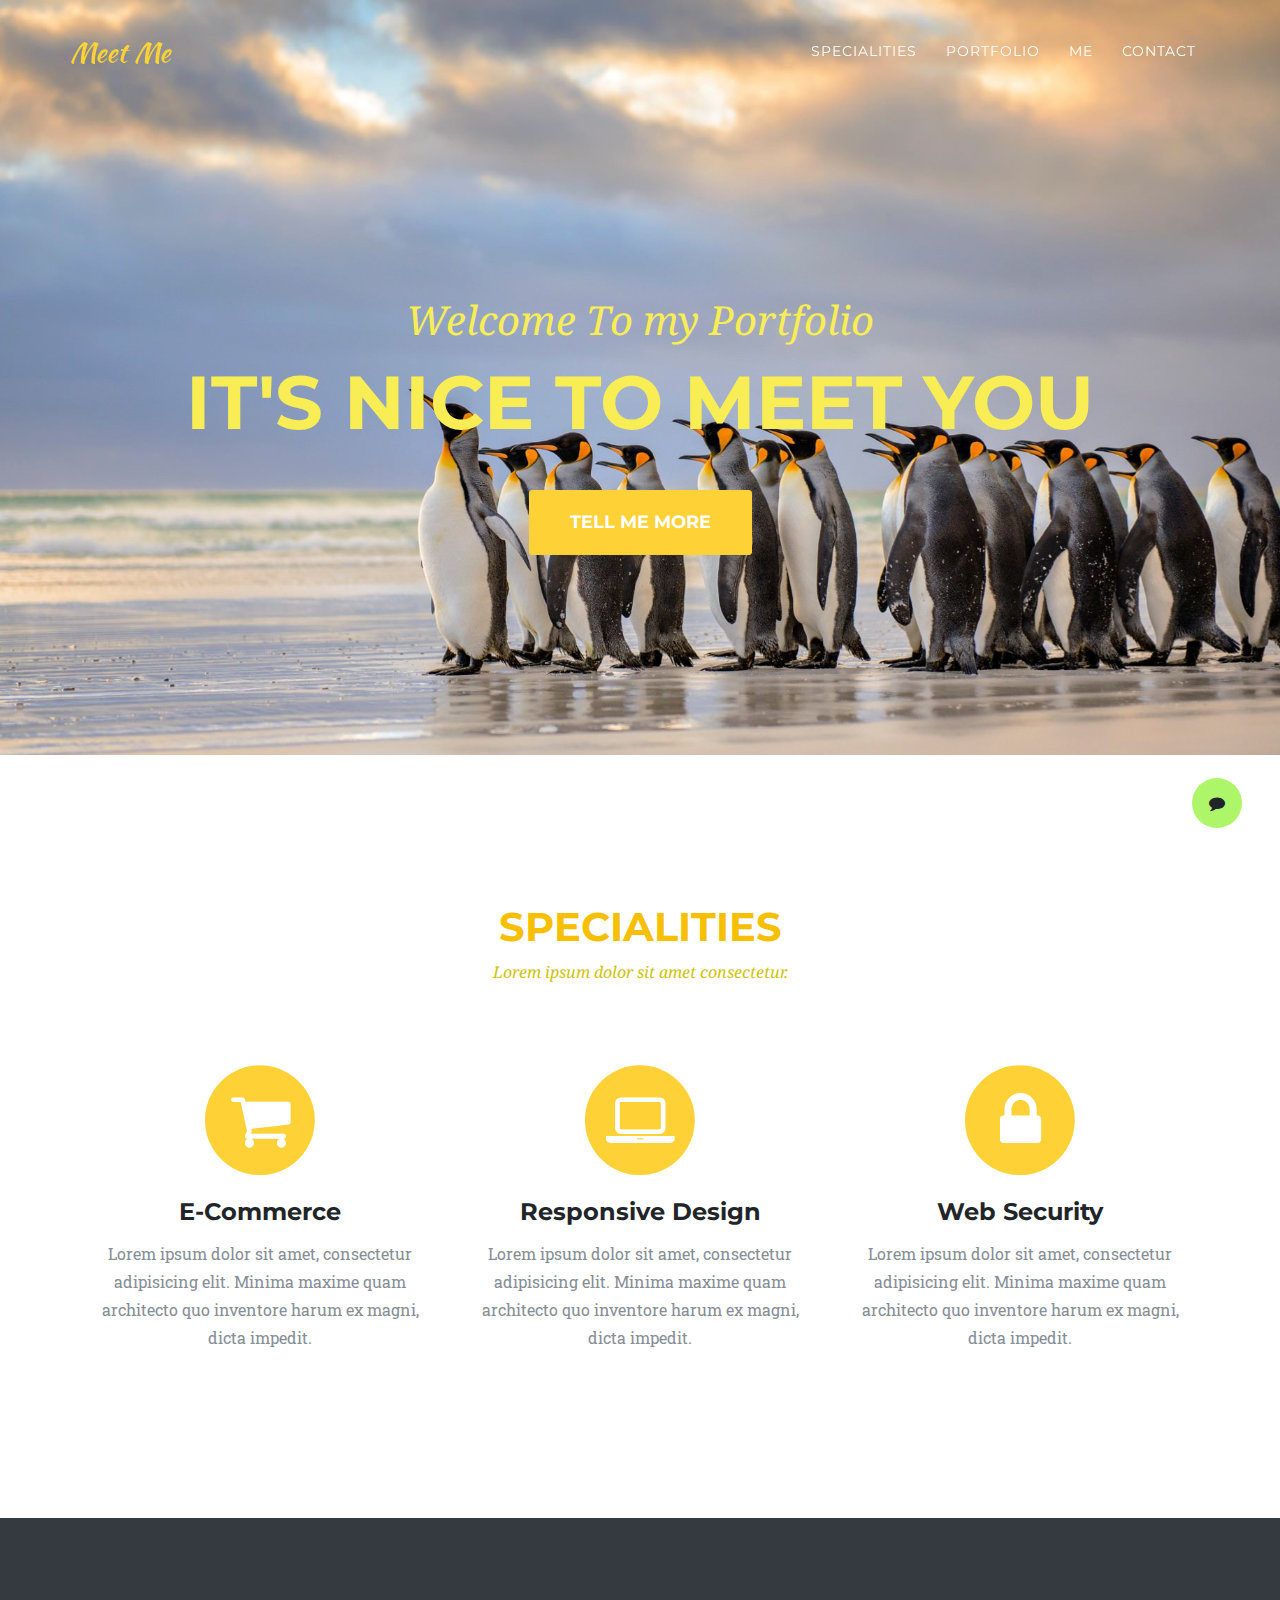
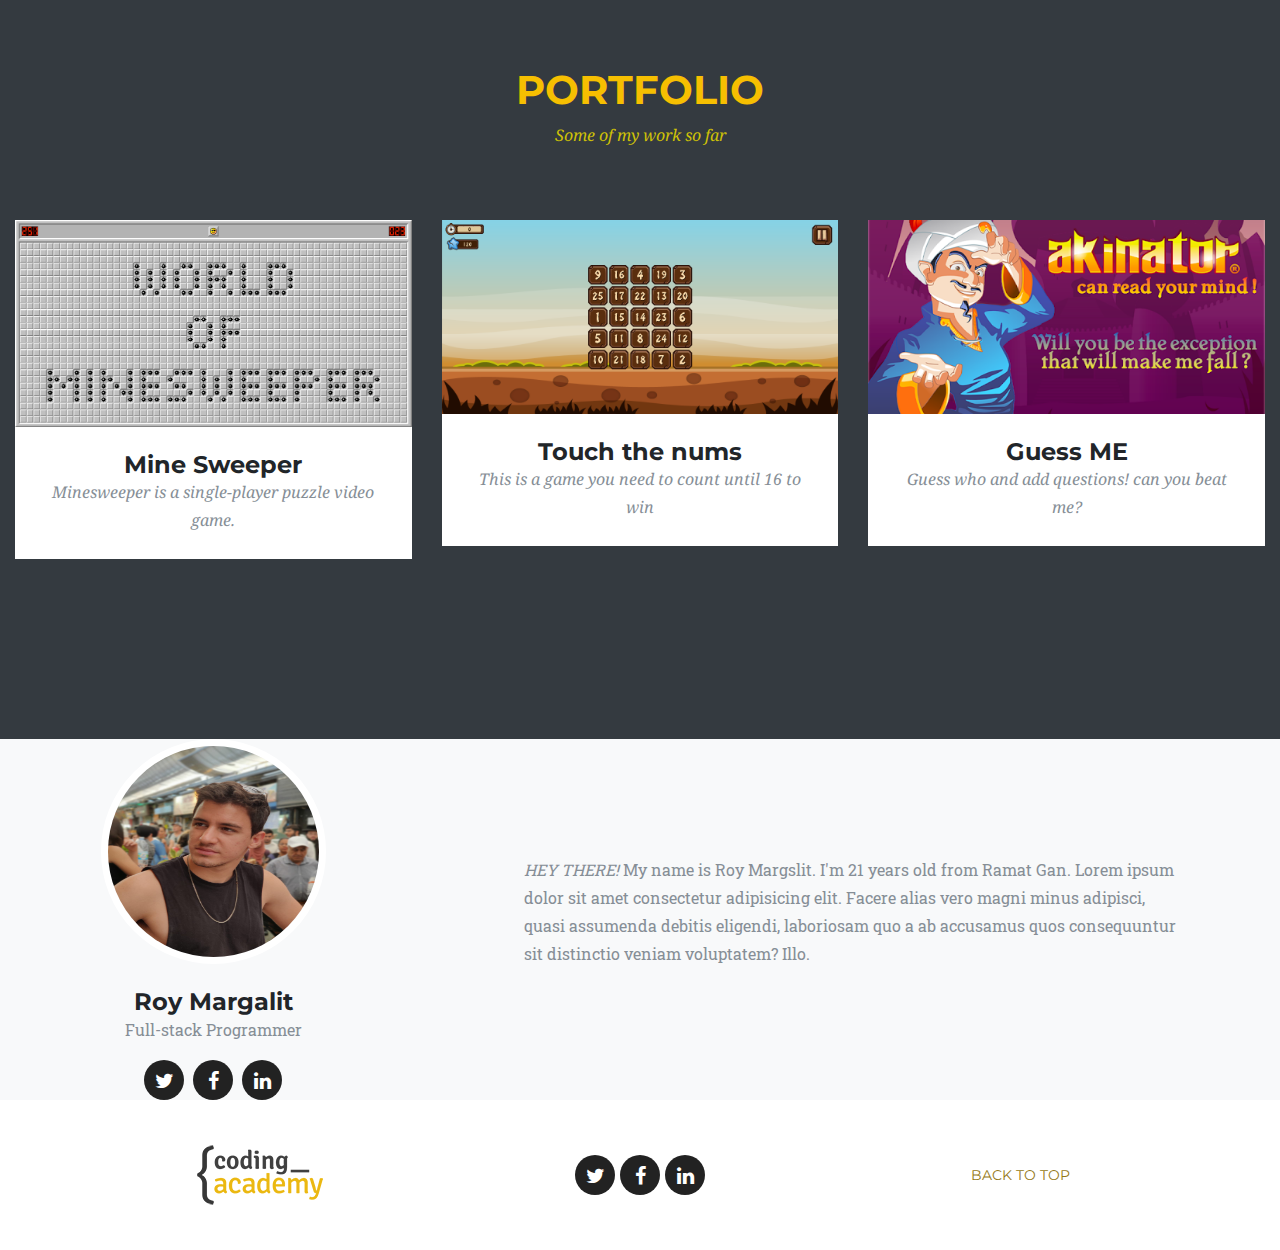
<file: index.html>
<!DOCTYPE html>
<html lang="en">

<head>

  <meta charset="utf-8">
  <meta name="viewport" content="width=device-width, initial-scale=1, shrink-to-fit=no">
  <meta name="description" content="">
  <meta name="author" content="">

  <title>Roy's Portfolio</title>

  <!-- Bootstrap core CSS -->
  <link href="vendor/bootstrap/css/bootstrap.min.css" rel="stylesheet">

  <!-- Custom fonts for this template -->
  <link href="vendor/font-awesome/css/font-awesome.min.css" rel="stylesheet" type="text/css">
  <link href="https://fonts.googleapis.com/css?family=Montserrat:400,700" rel="stylesheet" type="text/css">
  <link href='https://fonts.googleapis.com/css?family=Kaushan+Script' rel='stylesheet' type='text/css'>
  <link href='https://fonts.googleapis.com/css?family=Droid+Serif:400,700,400italic,700italic' rel='stylesheet'
    type='text/css'>
  <link href='https://fonts.googleapis.com/css?family=Roboto+Slab:400,100,300,700' rel='stylesheet' type='text/css'>

  <!-- Custom styles for this template -->
  <link href="css/ca-gallery.css" rel="stylesheet">

</head>

<body onload="init()" id="page-top">
  <div class="offcanvas-btn" onClick="openCanvas()">
    <i class="fa fa-comment" aria-hidden="true"></i>
  </div>
  <aside class="offcanvas-aside">

    <!-- Contact -->
    <section id="contact">
      <h4>Contact Me :)</h4>
      <form>
        <div class="form-group">
          <label for="exampleInputEmail1">Your Email address</label>
          <input type="email" class="form-control" id="exampleInputEmail1" value="" aria-describedby="emailHelp">
          <small id="emailHelp" class="form-text text-muted">We take your privacy very seriously.</small>
        </div>
        <div class="form-group">
          <label class="subject">Subject</label>
          <input type="text" class="form-control subject" id="exampleInputSubject">
        </div>
        <button type="button" class="btn btn-proj" value="submit" onclick="onContact()">Submit</button>
      </form>
    </section>

  </aside>

  <!-- Navigation -->
  <nav class="navbar navbar-expand-lg navbar-dark fixed-top" id="mainNav">
    <div class="container">
      <a class="navbar-brand js-scroll-trigger" href="#page-top">Meet Me</a>
      <button class="navbar-toggler navbar-toggler-right" type="button" data-toggle="collapse"
        data-target="#navbarResponsive" aria-controls="navbarResponsive" aria-expanded="false"
        aria-label="Toggle navigation">
        <i class="fa fa-bars"></i>
      </button>
      <div class="collapse navbar-collapse" id="navbarResponsive">
        <ul class="navbar-nav ml-auto">
          <li class="nav-item">
            <a class="nav-link js-scroll-trigger" href="#services">Specialities</a>
          </li>
          <li class="nav-item">
            <a class="nav-link js-scroll-trigger" href="#portfolio">Portfolio</a>
          </li>
          <li class="nav-item">
            <a class="nav-link js-scroll-trigger" href="#me">Me</a>
          </li>
          <li class="nav-item">
            <a class="nav-link js-scroll-trigger" href="#contact">Contact</a>
          </li>
        </ul>
      </div>
    </div>
  </nav>

  <!-- Header -->
  <header class="masthead">
    <div class="container">
      <div class="intro-text">
        <div class="intro-lead-in">Welcome To my Portfolio</div>
        <div class="intro-heading">It's Nice To Meet You</div>
        <a class="btn btn-xl js-scroll-trigger" href="#services">Tell Me More</a>
      </div>
    </div>
  </header>

  <!-- Services -->
  <section id="services">
    <div class="container">
      <div class="row">
        <div class="col-lg-12 text-center">
          <h2 class="section-heading">Specialities</h2>
          <h3 class="section-subheading text-muted">Lorem ipsum dolor sit amet consectetur.</h3>
        </div>
      </div>
      <div class="row text-center">
        <div class="col-md-4">
          <span class="fa-stack fa-4x">
            <i class="fa fa-circle fa-stack-2x text-primary"></i>
            <i class="fa fa-shopping-cart fa-stack-1x fa-inverse"></i>
          </span>
          <h4 class="service-heading">E-Commerce</h4>
          <p class="text-muted">Lorem ipsum dolor sit amet, consectetur adipisicing elit. Minima maxime quam architecto
            quo inventore harum ex
            magni, dicta impedit.</p>
        </div>
        <div class="col-md-4">
          <span class="fa-stack fa-4x">
            <i class="fa fa-circle fa-stack-2x text-primary"></i>
            <i class="fa fa-laptop fa-stack-1x fa-inverse"></i>
          </span>
          <h4 class="service-heading">Responsive Design</h4>
          <p class="text-muted">Lorem ipsum dolor sit amet, consectetur adipisicing elit. Minima maxime quam architecto
            quo inventore harum ex
            magni, dicta impedit.</p>
        </div>
        <div class="col-md-4">
          <span class="fa-stack fa-4x">
            <i class="fa fa-circle fa-stack-2x text-primary"></i>
            <i class="fa fa-lock fa-stack-1x fa-inverse"></i>
          </span>
          <h4 class="service-heading">Web Security</h4>
          <p class="text-muted">Lorem ipsum dolor sit amet, consectetur adipisicing elit. Minima maxime quam architecto
            quo inventore harum ex
            magni, dicta impedit.</p>
        </div>
      </div>
    </div>
  </section>

  <!-- Portfolio Grid -->
  <section class="bg-dark" id="portfolio">
    <div class="container-portfolio">
      <div class="row">
        <div class="col-lg-12 text-center">
          <h2 class="section-heading">Portfolio</h2>
          <h3 class="section-subheading text-muted">Some of my work so far</h3>
        </div>
      </div>
      <div class="row">
        <!-- ------ -->
      </div>
    </div>
  </section>


  <!-- Me -->
  <section class="bg-light" id="me" style="padding: 0px;">
    <div class="row">
      <div class="col-sm-4">
        <div class="team-member">
          <img class="mx-auto rounded-circle" src="img/myphoto.jpeg" alt="">
          <h4>Roy Margalit</h4>
          <p class="text-muted">Full-stack Programmer</p>
          <ul class="list-inline social-buttons">
            <li class="list-inline-item">
              <a href="https://twitter.com/MargalitRoy?s=08">
                <i class="fa fa-twitter"></i>
              </a>
            </li>
            <li class="list-inline-item">
              <a href="https://www.facebook.com/roy.margalit.5">
                <i class="fa fa-facebook"></i>
              </a>
            </li>
            <li class="list-inline-item">
              <a href="#">
                <i class="fa fa-linkedin"></i>
              </a>
            </li>
          </ul>
        </div>
      </div>
      <div class="col-sm-8 flex-align-center">
        <p class="large text-muted  about-description"><i>HEY THERE! </i>
          My name is Roy Margslit. I'm 21 years old from Ramat Gan. <lorem>Lorem ipsum dolor sit amet consectetur adipisicing elit. Facere alias vero magni
            minus adipisci, quasi assumenda debitis eligendi, laboriosam quo a ab accusamus quos consequuntur sit
            distinctio veniam voluptatem? Illo.</lorem>
        </p>
      </div>
    </div>
  </section>


  <!-- Footer -->
  <footer>
    <div class="container">
      <div class="row">
        <div class="col-md-4 flex-align-center">
          <a href="http://coding-academy.org" target="_blank">
            <img src="./img/ca-logo.png" alt="">
          </a>
        </div>
        <div class="col-md-4 flex-align-center">
          <ul class="list-inline social-buttons flex-align-center">
            <li class="list-inline-item">
              <a href="https://twitter.com/MargalitRoy?s=08">
                <i class="fa fa-twitter"></i>
              </a>
            </li>
            <li class="list-inline-item flex-align-center">
              <a href="https://www.facebook.com/roy.margalit.5">
                <i class="fa fa-facebook"></i>
              </a>
            </li>
            <li class="list-inline-item">
              <a href="#">
                <i class="fa fa-linkedin"></i>
              </a>
            </li>
          </ul>
        </div>
        <div class="col-md-4 flex-align-center">
          <ul class="list-inline quicklinks">
            <li class="list-inline-item">
              <a href="#">Back to Top</a>
            </li>
          </ul>
        </div>
      </div>
    </div>
  </footer>

  <!-- Portfolio Modals -->
  <div class="portfolio-container">
  <!-- Bootstrap core JavaScript -->
  <script src="vendor/jquery/jquery.min.js"></script>
  <script src="vendor/popper/popper.min.js"></script>
  <script src="vendor/bootstrap/js/bootstrap.min.js"></script>

  <!-- Plugin JavaScript -->
  <script src="vendor/jquery-easing/jquery.easing.min.js"></script>

  <!-- Custom scripts for this template -->
  <script src="js/ca-gallery.js"></script>
  <script src="js/offCanvas.js"></script>
  <script src="js/services.js"></script>
  <script src="js/controller.js"></script>


</body>

</html>
</file>
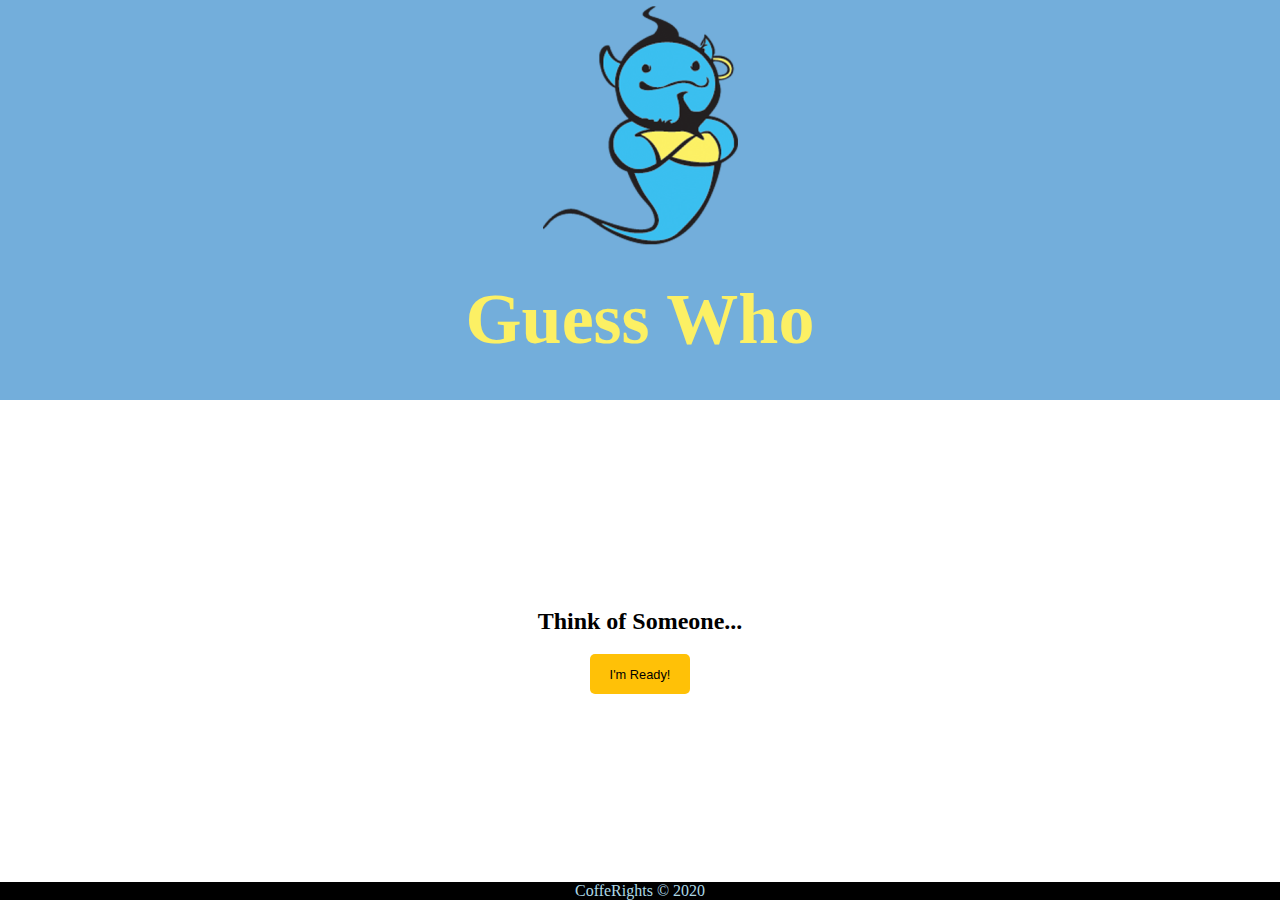
<file: projs/GuessMe-Ex-startHere-1.1/index.html>
<!DOCTYPE html>
<html lang="en">

<head>
  <meta charset="utf-8" />
  <title>Guess-Me</title>
  <link rel="stylesheet" href="css/app.css" />
</head>

<body>
  <header>
    <img src="img/layout/logo.png" />
    <h1>Guess Who</h1>
  </header>
  <main>
    <section class="game-start">
      <h2>Think of Someone...</h2>
      <button class="btn btn-start">I'm Ready!</button>
    </section>

    <section class="quest" style="display: none">
      <h2></h2>
      <button class="btn btn-yes">Yes</button>
      <button class="btn btn-no">No</button>
    </section>
    <button class="restart-btn" hidden>Restart game?</button>

    <section class="new-quest" style="display: none">
      <h2>OK, I gave up...</h2>

      <form class="ending-form">
        <label for="newGuess">You thought of: </label>
        <input name="newGuess" type="txt" id="newGuess" placeholder="Your Guess" required />

        <label for="newQuest">Question to differentiate:</label>
        <input name="newQuest" type="txt" id="newQuest" placeholder="The answer is YES for yours" required />

        <button type="submit" class="btn btn-add-guess">Make me Smarter!</button>
      </form>
    </section>
  </main>

  <footer>CoffeRights &copy; 2020</footer>

  <script src="lib/jquery/jquery.js"></script>
  <script src="js/storage-services.js"></script>
  <script src="js/quest-service.js"></script>
  <script src="js/quest-controller.js"></script>
</body>

</html>
</file>
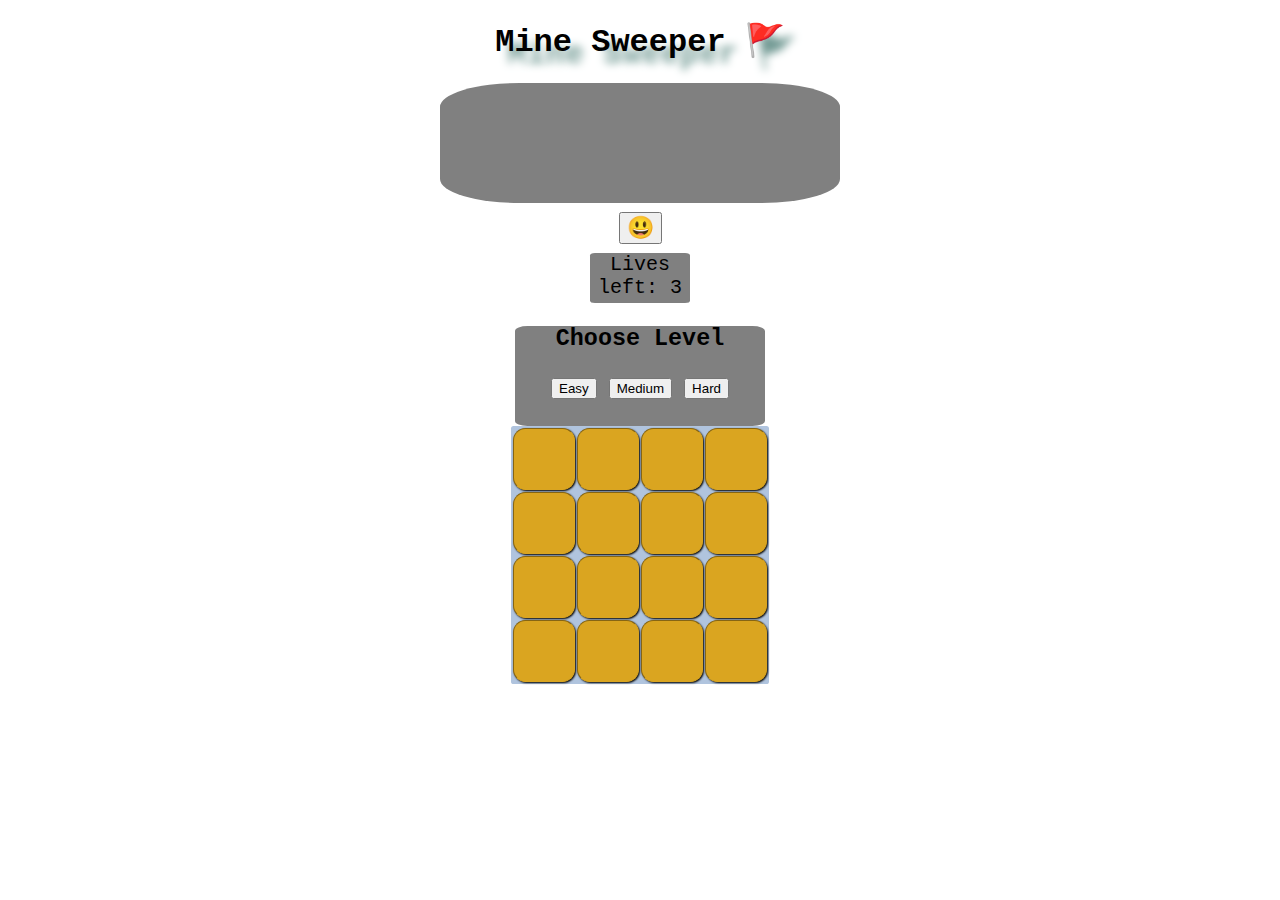
<file: projs/mines css/index.html>
<!DOCTYPE html>
<html lang="en">

<head>
    <meta charset="UTF-8">
    <meta name="viewport" content="width=device-width, initial-scale=1.0">
    <link rel="stylesheet" href="css/style.css">
    <title> 💣Mine Sweeper🚩</title>
</head>

<body onload="init()">
    <h1>Mine Sweeper 🚩</h1>
    <div class="timer"></div>

    <div class="status"><button class="smiley-btn" onclick="init()"></button></div>
    <div class="lives">Lives Left: 3</div>
    <div class="level">
        <h3>Choose Level</h3>
        <button onclick="chooseLevel(4,2)">Easy</button>
        <button onclick="chooseLevel(8,12)">Medium</button>
        <button onclick="chooseLevel(12,30)">Hard</button>
    </div>
    <table border="2px;" class="center">
        <tbody class="game-board"></tbody>
    </table>


    <script src="js/main.js"></script>
</body>

</html>
</file>
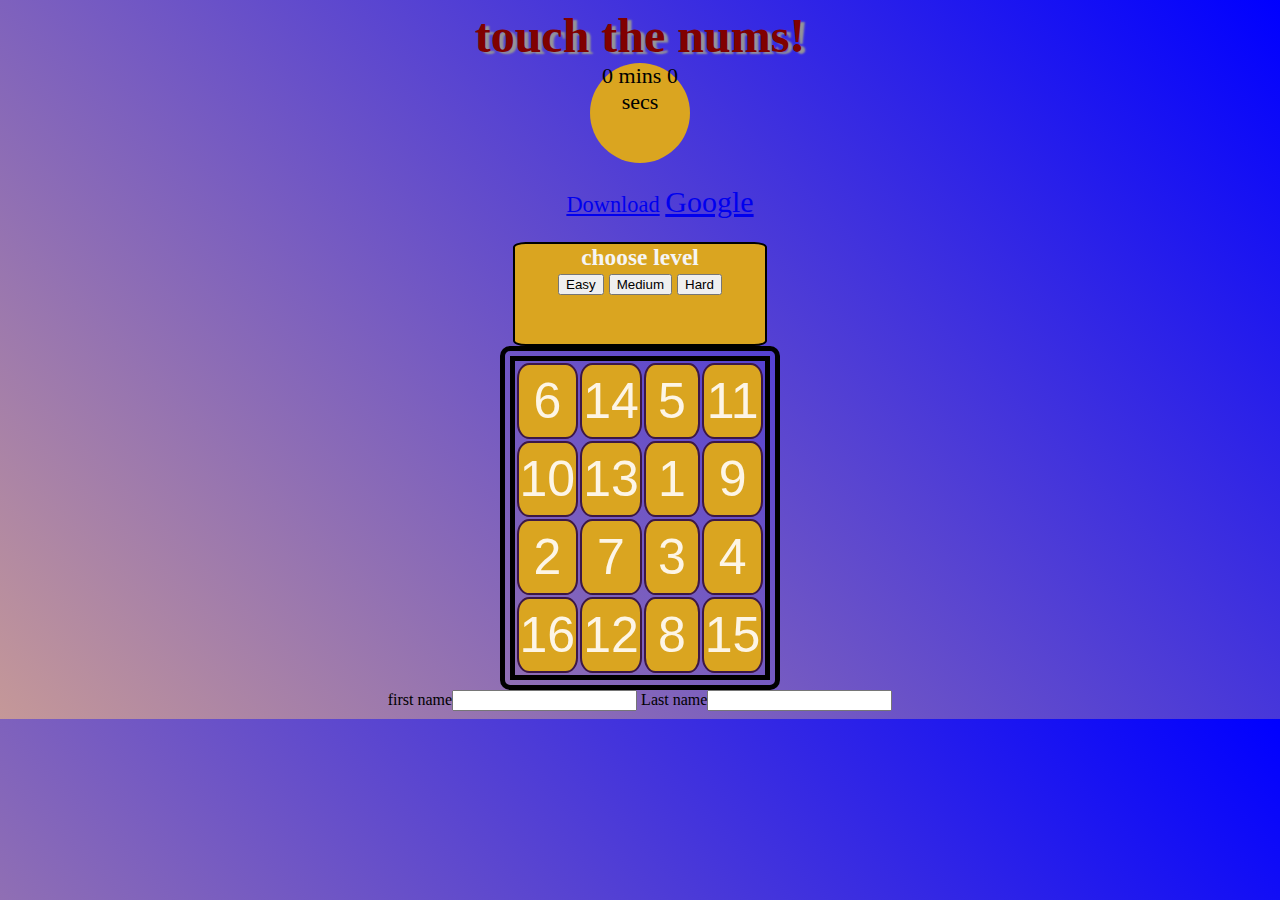
<file: projs/touch the num css/index.html>
<!DOCTYPE html>
<html lang="en">

<head>
    <meta charset="UTF-8">
    <meta name="viewport" content="width=device-width, initial-scale=1.0">
    <link rel="stylesheet" href="css/style.css">
    <title>Touch the Num</title>
</head>


<body onload="init()">
    <h1 onload="getcurrentime()">touch the nums!</h1>
    <div class="timer"> 0 mins 0 secs</div>
    <div class="modal">
        <button onclick="closeModal()">x</button>
        <h3>victory!</h3>
    </div>
    <ul>

        <a href="https://apps.apple.com/us/app/touch-the-numbers/id319885576">Download</a>
        <a href="https://www.google.com/">Google</a>
    </ul>
    <div class="level">
        <h3>choose level</h3>
        <div class="buttons">
            <button onclick="chooseLevel(4)">Easy</button>
            <button onclick="chooseLevel(5)">Medium</button>
            <button onclick="chooseLevel(6)">Hard</button>
        </div>
    </div>
    <table class="board"></table>

    <div class="names">
        first name<input class="name1"></input>
        Last name<input class="name2"></input>
    </div>

    <script src="js/main.js"></script>
</body>

</html>
</file>
<file: css/ca-gallery.css>
body {
    overflow-x: hidden;
    font-family: 'Roboto Slab', 'Helvetica Neue', Helvetica, Arial, sans-serif;
}
p {
    line-height: 1.75;
}
a {
    color: #947815;
}
a.active,
a:active,
a:focus,
a:hover {
    color: #fec503;
}
h1,
h2,
h3,
h4,
h5,
h6 {
    font-weight: 700;
    font-family: 'Montserrat', 'Helvetica Neue', Helvetica, Arial, sans-serif;
    text-transform: uppercase;
}
section {
    padding: 100px 0;
}
section h2.section-heading {
    font-size: 40px;
    margin-top: 0;
    margin-bottom: 15px;
    color: #f6bf01;
}
section h3.section-subheading {
    font-size: 16px;
    font-weight: 400;
    font-style: italic;
    margin-bottom: 75px;
    text-transform: none;
    font-family: 'Droid Serif', 'Helvetica Neue', Helvetica, Arial, sans-serif;
    color: rgb(207, 194, 6) !important;
}
@media (min-width: 768px) {
    section {
        padding: 150px 0;
    }
}
::-moz-selection {
    background: #fed136;
    text-shadow: none;
}
::selection {
    background: #fed136;
    text-shadow: none;
}
img::selection {
    background: transparent;
}
img::-moz-selection {
    background: transparent;
}
body {
    -webkit-tap-highlight-color: #fed136;
}
.offcanvas-btn {
    z-index: 100000;
    position: fixed;
    bottom: 8%;
    right: 3%;
    height: 50px;
    width: 50px;
    background: #adf669;
    border-radius: 50%;
    display: flex;
    justify-content: center;
    align-items: center;
    cursor: pointer;
    margin-right: 0;
    transition: all 0.3s ease;
}
.offcanvas-btn-open {
    margin-right: 80vw;
}
.offcanvas-aside {
    position: fixed;
    height: 100%;
    background: rgb(203, 216, 87);
    width: 80vw;
    right: -80vw;
    z-index: 10;
    transition: all 0.3s ease;
    display: flex;
    flex-direction: column;
    align-items: center;
    justify-content: space-around;
}
.offcanvas-aside img {
    border-radius: 50%;
}
.offcanvas-aside p {
    text-align: center;
}
.offcanvas-aside .offcanvas-content-suffix {
    height: 20%;
}

@media (min-width: 575px) {
    .offcanvas-btn-open {
        margin-right: 30vw;
    }
    .offcanvas-aside {
        width: 30vw;
        right: -30vw;
    }
}
.offcanvas-aside-open {
    right: 0;
    
}

#mainNav {
    background-color: #222222;
    z-index: 5;
}
#mainNav .navbar-toggler {
    font-size: 12px;
    right: 0;
    padding: 13px;
    text-transform: uppercase;
    color: white;
    border: 0;
    background-color: #fed136;
    font-family: 'Montserrat', 'Helvetica Neue', Helvetica, Arial, sans-serif;
    text-transform: uppercase;
}
#mainNav .navbar-brand {
    color: #fed136;
    font-family: 'Kaushan Script', 'Helvetica Neue', Helvetica, Arial, cursive;
}
#mainNav .navbar-brand.active,
#mainNav .navbar-brand:active,
#mainNav .navbar-brand:focus,
#mainNav .navbar-brand:hover {
    color: #fec503;
}
#mainNav .navbar-nav .nav-item .nav-link {
    font-size: 90%;
    font-weight: 400;
    padding: 0.75em 0;
    letter-spacing: 1px;
    color: white;
    font-family: 'Montserrat', 'Helvetica Neue', Helvetica, Arial, sans-serif;
    text-transform: uppercase;
}
#mainNav .navbar-nav .nav-item .nav-link.active,
#mainNav .navbar-nav .nav-item .nav-link:hover {
    color: #fed136;
}
@media (min-width: 992px) {
    
    #mainNav {
        padding-top: 25px;
        padding-bottom: 25px;
        -webkit-transition: padding-top 0.3s, padding-bottom 0.3s;
        -moz-transition: padding-top 0.3s, padding-bottom 0.3s;
        transition: padding-top 0.3s, padding-bottom 0.3s;
        border: none;
        background-color: transparent;
    }
    #mainNav .navbar-brand {
        font-size: 1.75em;
        -webkit-transition: all 0.3s;
        -moz-transition: all 0.3s;
        transition: all 0.3s;
    }
    #mainNav .navbar-nav .nav-item .nav-link {
        padding: 1.1em 1em !important;
    }
    #mainNav.navbar-shrink {
        padding-top: 0;
        padding-bottom: 0;
        background-color: #222222;
    }
    #mainNav.navbar-shrink .navbar-brand {
        font-size: 1.25em;
        padding: 12px 0;
    }
   
}
header.masthead {
    text-align: center;
    color: rgb(248, 237, 85);
    background-image: url("../img/wallpaper.jpg");
    background-repeat: no-repeat;
    background-attachment: scroll;
    background-position: center center;
    -webkit-background-size: cover;
    -moz-background-size: cover;
    -o-background-size: cover;
    background-size: cover;
}
header.masthead .intro-text {
    padding-top: 150px;
    padding-bottom: 100px;
}
header.masthead .intro-text .intro-lead-in {
    font-size: 22px;
    font-style: italic;
    line-height: 22px;
    margin-bottom: 25px;
    font-family: 'Droid Serif', 'Helvetica Neue', Helvetica, Arial, sans-serif;
}
header.masthead .intro-text .intro-heading {
    font-size: 50px;
    font-weight: 700;
    line-height: 50px;
    margin-bottom: 25px;
    font-family: 'Montserrat', 'Helvetica Neue', Helvetica, Arial, sans-serif;
    text-transform: uppercase;
}
@media (min-width: 768px) {
    header.masthead .intro-text {
        padding-top: 300px;
        padding-bottom: 200px;
    }
    header.masthead .intro-text .intro-lead-in {
        font-size: 40px;
        font-style: italic;
        line-height: 40px;
        margin-bottom: 25px;
        font-family: 'Droid Serif', 'Helvetica Neue', Helvetica, Arial, sans-serif;
    }
    header.masthead .intro-text .intro-heading {
        font-size: 75px;
        font-weight: 700;
        line-height: 75px;
        margin-bottom: 50px;
        font-family: 'Montserrat', 'Helvetica Neue', Helvetica, Arial, sans-serif;
        text-transform: uppercase;
    }
}
.service-heading {
    margin: 15px 0;
    text-transform: none;
}

#portfolio .portfolio-item {
    right: 0;
    margin: 0 0 15px;
}
#portfolio .portfolio-item .portfolio-link {
    position: relative;
    display: block;
    max-width: 400px;
    margin: 0 auto;
    cursor: pointer;
}
#portfolio .portfolio-item .portfolio-link .portfolio-hover {
    position: absolute;
    width: 100%;
    height: 100%;
    -webkit-transition: all ease 0.5s;
    -moz-transition: all ease 0.5s;
    transition: all ease 0.5s;
    opacity: 0;
    background: rgba(254, 209, 54, 0.9);
}
#portfolio .portfolio-item .portfolio-link .portfolio-hover:hover {
    opacity: 1;
}
#portfolio .portfolio-item .portfolio-link .portfolio-hover .portfolio-hover-content {
    font-size: 20px;
    position: absolute;
    top: 50%;
    width: 100%;
    height: 20px;
    margin-top: -12px;
    text-align: center;
    color: white;
}
#portfolio .portfolio-item .portfolio-link .portfolio-hover .portfolio-hover-content i {
    margin-top: -12px;
}
#portfolio .portfolio-item .portfolio-link .portfolio-hover .portfolio-hover-content h3,
#portfolio .portfolio-item .portfolio-link .portfolio-hover .portfolio-hover-content h4 {
    margin: 0;
}
#portfolio .portfolio-item .portfolio-caption {
    max-width: 400px;
    margin: 0 auto;
    padding: 25px;
    text-align: center;
    background-color: white;
}
#portfolio .portfolio-item .portfolio-caption h4 {
    margin: 0;
    text-transform: none;
}
#portfolio .portfolio-item .portfolio-caption p {
    font-size: 16px;
    font-style: italic;
    margin: 0;
    font-family: 'Droid Serif', 'Helvetica Neue', Helvetica, Arial, sans-serif;
}
#portfolio * {
    z-index: 2;
}
@media (min-width: 767px) {
    #portfolio .portfolio-item {
        margin: 0 0 30px;
    }
}
.portfolio-modal .modal-dialog {
    max-width: none;
    height: 100%;
    margin: 0;
}
.portfolio-modal .modal-content {
    min-height: 100%;
    padding: 100px 0;
    text-align: center;
    border: none;
    border-radius: 0;
    background-clip: border-box;
    -webkit-box-shadow: none;
    box-shadow: none;
}
.portfolio-modal .modal-content h2 {
    font-size: 3em;
    margin-bottom: 15px;
}
.portfolio-modal .modal-content p {
    margin-bottom: 30px;
}
.portfolio-modal .modal-content p.item-intro {
    font-size: 16px;
    font-style: italic;
    margin: 20px 0 30px;
    font-family: 'Droid Serif', 'Helvetica Neue', Helvetica, Arial, sans-serif;
}
.portfolio-modal .modal-content ul.list-inline {
    margin-top: 0;
    margin-bottom: 30px;
}
.portfolio-modal .modal-content img {
    margin-bottom: 30px;
}
.portfolio-modal .modal-content button {
    cursor: pointer;
}
.portfolio-modal .close-modal {
    position: absolute;
    top: 25px;
    right: 25px;
    width: 75px;
    height: 75px;
    cursor: pointer;
    background-color: transparent;
}
.portfolio-modal .close-modal:hover {
    opacity: 0.3;
}
.portfolio-modal .close-modal .lr {
    /* Safari and Chrome */
    
    z-index: 1051;
    width: 1px;
    height: 75px;
    margin-left: 35px;
    /* IE 9 */
    
    -webkit-transform: rotate(45deg);
    -ms-transform: rotate(45deg);
    transform: rotate(45deg);
    background-color: #222222;
}
.portfolio-modal .close-modal .lr .rl {
    /* Safari and Chrome */
    
    z-index: 1052;
    width: 1px;
    height: 75px;
    /* IE 9 */
    
    -webkit-transform: rotate(90deg);
    -ms-transform: rotate(90deg);
    transform: rotate(90deg);
    background-color: #222222;
}
.portfolio-modal .modal-backdrop {
    display: none;
    opacity: 0;
}
.timeline {
    position: relative;
    padding: 0;
    list-style: none;
}
.timeline:before {
    position: absolute;
    top: 0;
    bottom: 0;
    left: 40px;
    width: 2px;
    margin-left: -1.5px;
    content: '';
    background-color: #f1f1f1;
}
.timeline > li {
    position: relative;
    min-height: 50px;
    margin-bottom: 50px;
}
.timeline > li:after,
.timeline > li:before {
    display: table;
    content: ' ';
}
.timeline > li:after {
    clear: both;
}
.timeline > li .timeline-panel {
    position: relative;
    float: right;
    width: 100%;
    padding: 0 20px 0 100px;
    text-align: left;
}
.timeline > li .timeline-panel:before {
    right: auto;
    left: -15px;
    border-right-width: 15px;
    border-left-width: 0;
}
.timeline > li .timeline-panel:after {
    right: auto;
    left: -14px;
    border-right-width: 14px;
    border-left-width: 0;
}
.timeline > li .timeline-image {
    position: absolute;
    z-index: 100;
    left: 0;
    width: 80px;
    height: 80px;
    margin-left: 0;
    text-align: center;
    color: white;
    border: 7px solid #f1f1f1;
    border-radius: 100%;
    background-color: #fed136;
}
.timeline > li .timeline-image h4 {
    font-size: 10px;
    line-height: 14px;
    margin-top: 12px;
}
.timeline > li.timeline-inverted > .timeline-panel {
    float: right;
    padding: 0 20px 0 100px;
    text-align: left;
}
.timeline > li.timeline-inverted > .timeline-panel:before {
    right: auto;
    left: -15px;
    border-right-width: 15px;
    border-left-width: 0;
}
.timeline > li.timeline-inverted > .timeline-panel:after {
    right: auto;
    left: -14px;
    border-right-width: 14px;
    border-left-width: 0;
}
.timeline > li:last-child {
    margin-bottom: 0;
}
.timeline .timeline-heading h4 {
    margin-top: 0;
    color: inherit;
}
.timeline .timeline-heading h4.subheading {
    text-transform: none;
}
.timeline .timeline-body > ul,
.timeline .timeline-body > p {
    margin-bottom: 0;
}
@media (min-width: 768px) {
    .timeline:before {
        left: 50%;
    }
    .timeline > li {
        min-height: 100px;
        margin-bottom: 100px;
    }
    .timeline > li .timeline-panel {
        float: left;
        width: 41%;
        padding: 0 20px 20px 30px;
        text-align: right;
    }
    .timeline > li .timeline-image {
        left: 50%;
        width: 100px;
        height: 100px;
        margin-left: -50px;
    }
    .timeline > li .timeline-image h4 {
        font-size: 13px;
        line-height: 18px;
        margin-top: 16px;
    }
    .timeline > li.timeline-inverted > .timeline-panel {
        float: right;
        padding: 0 30px 20px 20px;
        text-align: left;
    }
}
@media (min-width: 992px) {
    .timeline > li {
        min-height: 150px;
    }
    .timeline > li .timeline-panel {
        padding: 0 20px 20px;
    }
    .timeline > li .timeline-image {
        width: 150px;
        height: 150px;
        margin-left: -75px;
    }
    .timeline > li .timeline-image h4 {
        font-size: 18px;
        line-height: 26px;
        margin-top: 30px;
    }
    .timeline > li.timeline-inverted > .timeline-panel {
        padding: 0 20px 20px;
    }
}
@media (min-width: 1200px) {
    .timeline > li {
        min-height: 170px;
    }
    .timeline > li .timeline-panel {
        padding: 0 20px 20px 100px;
    }
    .timeline > li .timeline-image {
        width: 170px;
        height: 170px;
        margin-left: -85px;
    }
    .timeline > li .timeline-image h4 {
        margin-top: 40px;
    }
    .timeline > li.timeline-inverted > .timeline-panel {
        padding: 0 100px 20px 20px;
    }
}
.team-member {
    text-align: center;
}
.team-member img {
    width: 225px;
    height: 225px;
    border: 7px solid white;
}
.team-member h4 {
    margin-top: 25px;
    margin-bottom: 0;
    text-transform: none;
}
.team-member p {
    margin-top: 0;
}
.about-description {
    max-width: 80%;
}
@media (max-width: 800px) {
    .about-description {
        text-align: center;
        margin-top: 1rem;
        margin-bottom: 1rem;
    }
}
footer {
    padding: 25px 0;
    text-align: center;
}
footer span.copyright {
    font-size: 90%;
    line-height: 40px;
    text-transform: none;
    font-family: 'Montserrat', 'Helvetica Neue', Helvetica, Arial, sans-serif;
    text-transform: uppercase;
}
footer ul.quicklinks {
    font-size: 90%;
    line-height: 40px;
    margin-bottom: 0;
    text-transform: none;
    font-family: 'Montserrat', 'Helvetica Neue', Helvetica, Arial, sans-serif;
    text-transform: uppercase;
}
ul.social-buttons {
    margin-bottom: 0;
}
ul.social-buttons li a {
    font-size: 20px;
    line-height: 40px;
    display: block;
    width: 40px;
    height: 40px;
    -webkit-transition: all 0.3s;
    -moz-transition: all 0.3s;
    transition: all 0.3s;
    color: white;
    border-radius: 100%;
    outline: none;
    background-color: #222222;
}
ul.social-buttons li a:active,
ul.social-buttons li a:focus,
ul.social-buttons li a:hover {
    background-color: #fed136;
}
.flex-align-center {
    display: flex;
    justify-content: center;
    align-items: center;
}
.text-primary {
    color: #fed136 !important;
}
.btn-primary {
    font-weight: 700;
    color: white;
    border-color: #fed136;
    background-color: #fed136;
    font-family: 'Montserrat', 'Helvetica Neue', Helvetica, Arial, sans-serif;
    text-transform: uppercase;
}
.btn-primary.focus,
.btn-primary:focus {
    color: white;
    border-color: #b48b01;
    background-color: #fec503;
}
.btn-primary:hover {
    color: white;
    border-color: #f6bf01;
    background-color: #fec503;
}
.btn-primary.active,
.btn-primary:active,
.open > .btn-primary.dropdown-toggle {
    color: white;
    border-color: #f6bf01;
    background-color: #fec503;
}
.btn-primary.active.focus,
.btn-primary.active:focus,
.btn-primary.active:hover,
.btn-primary:active.focus,
.btn-primary:active:focus,
.btn-primary:active:hover,
.open > .btn-primary.dropdown-toggle.focus,
.open > .btn-primary.dropdown-toggle:focus,
.open > .btn-primary.dropdown-toggle:hover {
    color: white;
    border-color: #b48b01;
    background-color: #dcab01;
}
.btn-primary.active,
.btn-primary:active,
.open > .btn-primary.dropdown-toggle {
    background-image: none;
}
.btn-primary.disabled.focus,
.btn-primary.disabled:focus,
.btn-primary.disabled:hover,
.btn-primary[disabled].focus,
.btn-primary[disabled]:focus,
.btn-primary[disabled]:hover,
fieldset[disabled] .btn-primary.focus,
fieldset[disabled] .btn-primary:focus,
fieldset[disabled] .btn-primary:hover {
    border-color: #fed136;
    background-color: #fed136;
}
.btn-primary .badge {
    color: #fed136;
    background-color: white;
}
.btn-xl {
    font-size: 18px;
    font-weight: 700;
    padding: 20px 40px;
    border-radius: 3px;
    color: white;
    border-color: #fed136;
    background-color: #fed136;
    font-family: 'Montserrat', 'Helvetica Neue', Helvetica, Arial, sans-serif;
    text-transform: uppercase;
}
.btn-xl.focus,
.btn-xl:focus {
    color: white;
    border-color: #b48b01;
    background-color: #fec503;
}
.btn-xl:hover {
    color: white;
    border-color: #f6bf01;
    background-color: #fec503;
}
.btn-xl.active,
.btn-xl:active,
.open > .btn-xl.dropdown-toggle {
    color: white;
    border-color: #f6bf01;
    background-color: #fec503;
}
.btn-xl.active.focus,
.btn-xl.active:focus,
.btn-xl.active:hover,
.btn-xl:active.focus,
.btn-xl:active:focus,
.btn-xl:active:hover,
.open > .btn-xl.dropdown-toggle.focus,
.open > .btn-xl.dropdown-toggle:focus,
.open > .btn-xl.dropdown-toggle:hover {
    color: white;
    border-color: #b48b01;
    background-color: #dcab01;
}
.btn-xl.active,
.btn-xl:active,
.open > .btn-xl.dropdown-toggle {
    background-image: none;
}
.btn-xl.disabled.focus,
.btn-xl.disabled:focus,
.btn-xl.disabled:hover,
.btn-xl[disabled].focus,
.btn-xl[disabled]:focus,
.btn-xl[disabled]:hover,
fieldset[disabled] .btn-xl.focus,
fieldset[disabled] .btn-xl:focus,
fieldset[disabled] .btn-xl:hover {
    border-color: #fed136;
    background-color: #fed136;
}
.btn-xl .badge {
    color: #fed136;
    background-color: white;
}

/* reset bootstrap*/
.row {
    margin-right: 0;
    margin-left: 0;
}

.container {
    padding-right: 0;
    padding-left: 0;
}


.btn-proj {
    font-weight: 700;
    color: white;
    border-color: #fed136;
    background-color: #074d24;
    font-family: 'Montserrat', 'Helvetica Neue', Helvetica, Arial, sans-serif;
    text-transform: uppercase;
}
.btn-proj.focus,
.btn-proj:focus {
    color: white;
    border-color: #b48b01;
    background-color: #fec503;
}
.btn-proj:hover {
    color: white;
    border-color: #f6bf01;
    background-color: #fec503;
}
.btn-proj.active,
.btn-proj:active,
.open > .btn-proj.dropdown-toggle {
    color: white;
    border-color: #f6bf01;
    background-color: #fec503;
}
.btn-proj.active.focus,
.btn-proj.active:focus,
.btn-proj.active:hover,
.btn-proj:active.focus,
.btn-proj:active:focus,
.btn-proj:active:hover,
.open > .btn-proj.dropdown-toggle.focus,
.open > .btn-proj.dropdown-toggle:focus,
.open > .btn-proj.dropdown-toggle:hover {
    color: white;
    border-color: #b48b01;
    background-color: #dcab01;
}
.btn-proj.active,
.btn-proj:active,
.open > .btn-proj.dropdown-toggle {
    background-image: none;
}
.btn-proj.disabled.focus,
.btn-proj.disabled:focus,
.btn-proj.disabled:hover,
.btn-proj[disabled].focus,
.btn-proj[disabled]:focus,
.btn-proj[disabled]:hover,
fieldset[disabled] .btn-proj.focus,
fieldset[disabled] .btn-proj:focus,
fieldset[disabled] .btn-proj:hover {
    border-color: #fed136;
    background-color: #fed136;
}
.btn-proj .badge {
    color: #fed136;
    background-color: white;
}
</file>
<file: projs/GuessMe-Ex-startHere-1.1/css/app.css>
body {
  display: flex;
  margin: 0;
  min-height: 100vh;
  flex-direction: column;
}

header {
  background-color: #73aedb;
  text-align: center;
  color: #fcf064;
  font-size: 3em;
  height: 400px;
}

footer {
  background-color: black;
  text-align: center;
  color: lightblue;
}

main {
  flex: 1;
  display: flex;
  flex-direction: column;
  align-items: center;
  justify-content: center;
  text-align: center;
}

header h1 {
  font-size: 1.5em;
  margin-top: 20px;
}

.ending-form {
  display: flex;
  flex-direction: column;
  align-items: center;
}
.ending-form input {
  margin: 10px;
  font-size: 1em;
}
.ending-form label{
  font-weight: bold;
}
.ending-form input,label {
  height: 40px;
  width: 300px;
}

.btn {
  width: 100px;
  height: 40px;
  outline: none;
  border: none;
  border-radius: 5px;
  font-size: 0.8em;
  cursor: pointer;
}
.btn-start {
  background-color: #ffc107;
}
.btn-yes {
  background-color: #28a745;
}

.btn-no {
  background-color: #ff0018;
}

.btn-add-guess {
  background-color: #fd7e14;
  width: 250px;
  color: white;
}
</file>
<file: projs/mines css/css/style.css>
*{
    color: black;
}
table{
    background-color: lightsteelblue;
    margin-left: auto;
    margin-right: auto;
    border: goldenrod 2px;
    text-align: center;
    border-radius: 1%;
    
}

.covered{
    background-color: goldenrod;
    width: 40px;
    height:40px;
    text-align: center;
    font-size:1.4em;
    padding: 10px;
    cursor: url(../images/iconmonstr-cursor-26-32.png), grab;
    border-radius: 20%;
    box-shadow: 1px 1px 2px black;
}

td{
    width: 40px;
    height:40px;
    text-align: center;
    font-size:1.4em;
    padding: 10px;  
    background-color: steelblue;

}
/* .opened {
    width: 40px;
    height:40px;
    text-align: center;
    font-size:1.4em;
    padding: 10px;  
    background-color: brown;
} */
.timer{
    height: 100px;
    /* width: 100px; */
    border-radius: 20%;
    background-color: grey;
    text-align: center;
    margin-left: auto;
    margin-right: auto;
    margin: auto;
    width: 30%;
    padding: 10px;
    /* display: inline; */
    font-size: 40px;
    
}
body{
    background-color: honeydew;
    font-family: 'Courier New', Courier, monospace;
    background: url(https://images05.military.com/sites/default/files/styles/full/public/2019-05/mightwarnotlove1800.jpg?itok=Kfn1CqNc) no-repeat center center fixed;
    background-size: cover;
    box-sizing: border-box;

    /* background-image:url( ; */
}
.smiley-btn{
    /* margin-right: auto;
    margin-left: auto; */
    position: relative;
    margin: 0;
    /* position: absolute; */
    text-align: center;
    top: 50%;
    margin-bottom: 50%;
    margin-left: auto;
    margin-right: auto;
    -ms-transform: translateY(-50%);
    transform: translateY(-50%);
    font-size: 22px;
}
.level{
    background-color:grey;
    border: 2px goldenrod;
    border-radius: 5%;
    width: 250px;
    margin: auto;
    text-align: center;
    height: 100px;
    font-size: 20px;
    margin-bottom: 0px;
}
.status{
    text-align: center;
    border-radius: 5%;
    width: 100px;
    margin: auto;
    text-align: center;
    height: 50px;
    position: relative; 
}
.lives{
    text-align: center;
    background-color:grey;
    border: 2px goldenrod;
    border-radius: 5%;
    width: 100px;
    margin: auto;
    text-align: center;
    height: 50px;
    font-size: 20px;
    margin-bottom: 0px;
}
.center{
    margin-left: auto;
    margin-right: auto;
}

tbody :hover{
    background-color: lightsteelblue;
}
h1{
    text-align: center;
    font-family: 'Courier New', Courier, monospace;
    text-shadow: 12px 12px 8px rgba(117, 156, 150, 1);
}
</file>
<file: projs/touch the num css/css/style.css>
*{
    box-sizing: content-box;
}
html{
    background-image: linear-gradient(45deg, rgb(197, 152, 152), blue);
    background-size: cover;
}
body{
    text-align: center;
}
table, th, td {
    border: 2px solid black;
    font-size: 50px;
    text-align: center;
    margin: auto;
    bottom: 200px;
    border-width: 15px;
    border-style: double;
    border-color: #000;
    border-radius: 10px;
        
}
.level{
    background-color:goldenrod;
    border: 2px black solid;
    border-radius: 5%;
    width: 250px;
    margin: auto;
    text-align: center;
    height: 100px;
    font-size: 20px;
    
}
a{
    margin: auto;
}
ul{
    text-align: center;
    font-size: 1.4em;
}
a:active{
    color: lightcoral;
    background-color: lightcyan;
}
a:visited {
    color: green;
}
a:nth-child(2){
    font-size: 30px;
}
.names:hover {
    background-color: lightskyblue;
    color: ivory;
    /* display: inline; */
    margin: 0%;
    /* text-align: center; */
    /* margin: auto; */
    /* margin-left: 30%;  */
}
input:focus{
    box-sizing: content-box;
    background-color: lightcoral;
}

.buttons{
    margin: auto;
    margin-bottom: 20%;
    font-size: 20px;
    text-align: center;
}
.level h3{
    margin: 0%;
    color: whitesmoke;
}


.timer{
    background-color: goldenrod;
    text-align: center;
    margin: auto;
    font-size: 22px;
    height: 100px;
    width: 100px;
    border-radius: 50%;
}
h1{
    color: maroon;
    text-align: center;
    font-size: 3rem;
    text-shadow: 4px 2px 2px rgba(150, 150, 150, 1);
    margin: 0%;
}
.modal{
    display:none;
    position: absolute;
    top:10px;
    right: 10px;
    padding: 5px;
    width: 300px;
    background-color: goldenrod;
}
.cell{
    width: 50px;
    height: 70px;
    border: 2px solid rgb(60, 23, 70);
    border-radius: 20%;
    text-align: center;
    font-family: Arial, Helvetica, sans-serif;
    color: oldlace;
    background-color: goldenrod;
    cursor: pointer;
}
.cell-touched{
    color: maroon;
    background-color: mediumslateblue;
    width: 50px;
    height: 70px;
    border: 2px solid rgb(60, 23, 70);
    border-radius: 20%;
    text-align: center;
    font-family: Arial, Helvetica, sans-serif;
    cursor: pointer;
}
</file>
